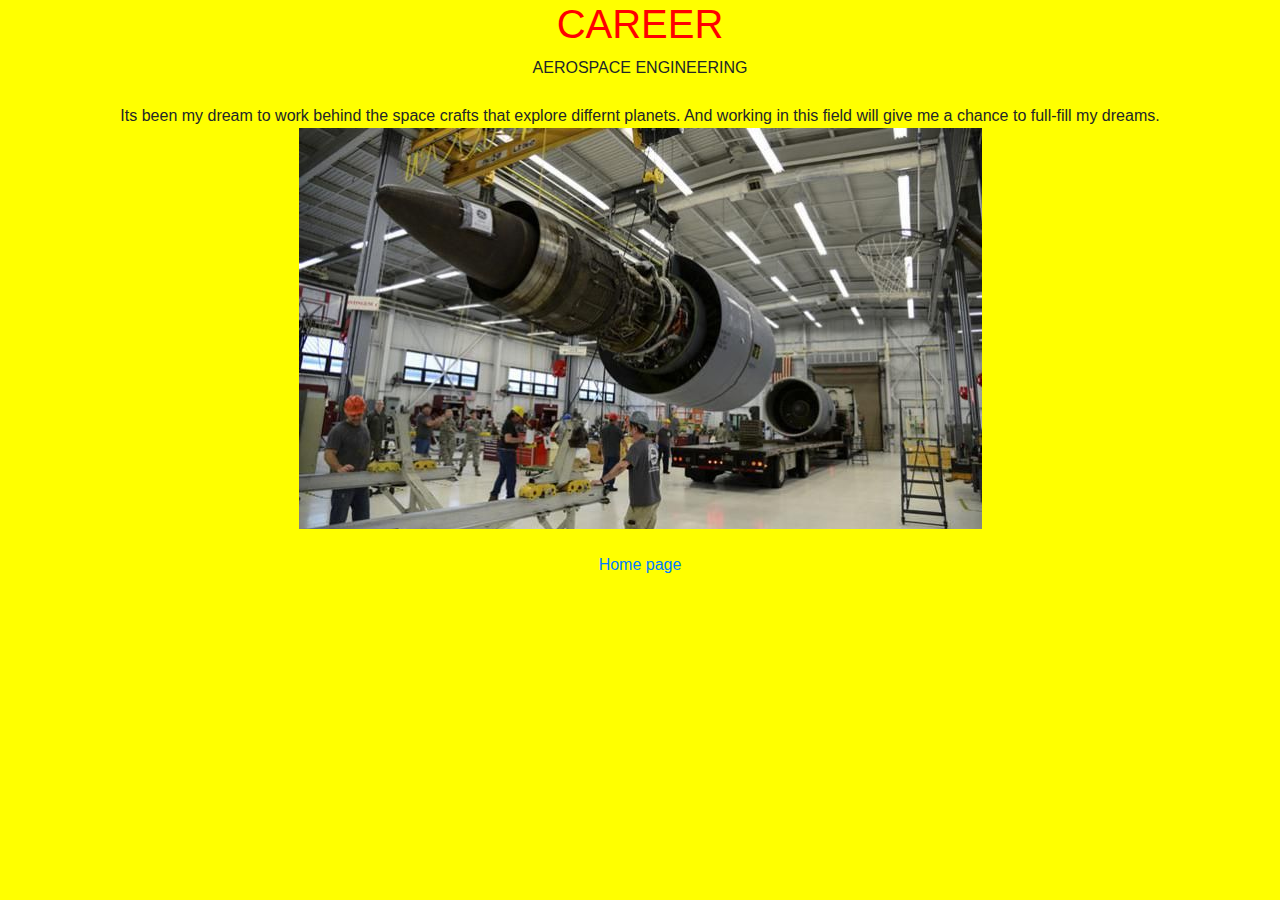
<file: career.html>
<!DOCTYPE html>
<html lang = "en">
    
    <head>
        <link rel="stylesheet" href="https://stackpath.bootstrapcdn.com/bootstrap/4.3.1/css/bootstrap.min.css" rel="stylesheet">
        <link href="style.css" rel="stylesheet">
    <header style="text-align: center;">
         <title>
         PRIYANSHU PATEL
        </title>
        <body class = "yellowbody">
            <h1>
                CAREER
            </h1>
            AEROSPACE ENGINEERING
            <br>
            <br>
            Its been my dream to work behind the space crafts that explore differnt planets. And working in this field will give me a chance to full-fill my dreams. 
            <br>
             <img src="Aerospace.jpg">
            <br>
            <br>
            <a href ="index.html">Home page</a>
        </body>
     </head>
     </header>
</file>
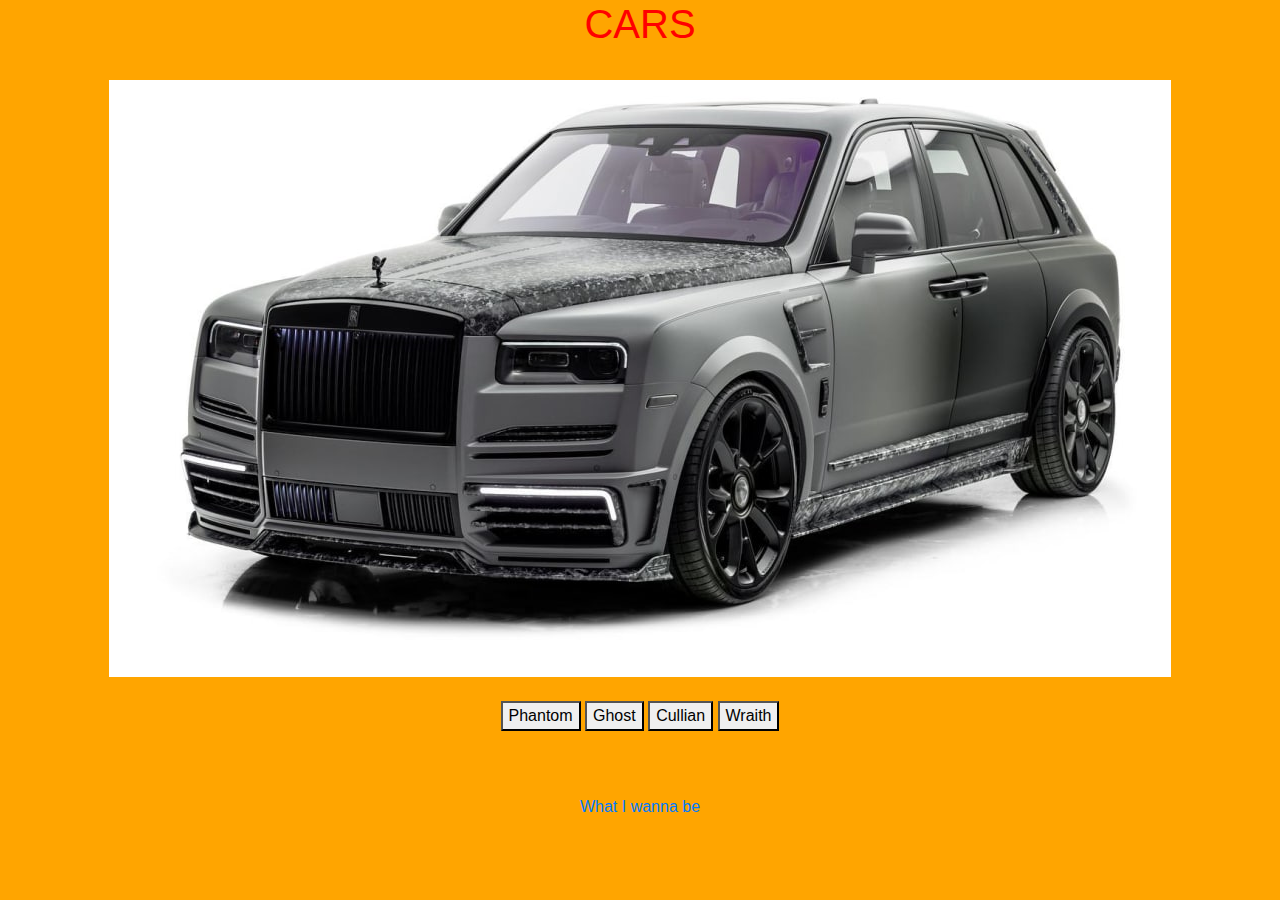
<file: cars.html>
<!DOCTYPE html>
<html lang = "en">
    
    <head>
        <link rel="stylesheet" href="https://stackpath.bootstrapcdn.com/bootstrap/4.3.1/css/bootstrap.min.css" rel="stylesheet">
        <link href="style.css" rel="stylesheet">
    <header style="text-align: center;">
         <title>
         PRIYANSHU PATEL
        </title>
        <body class = "orangebody">
            <h1>
                CARS
            </h1>
        <br>
        <img src="Rolls-royce.jpg">
        <br>
        <br>
         </div>
            <button id ="b1">Phantom</button>
            
            <script>

             document.querySelector('#b1').onclick = function() {
                 document.querySelector('#b1').style.backgroundColor = 'red'
                 document.querySelector('#text').innerHTML = "TRY AGAIN";
             }
            </script>

            <button id ="b2">Ghost</button>
            
            <script>

             document.querySelector('#b2').onclick = function() {
                 document.querySelector('#b2').style.backgroundColor = 'red'
                 document.querySelector('#text').innerHTML = "TRY AGAIN";
             }

            </script>
            <button id="b3">Cullian</button>
            
            <script>

             document.querySelector('#b3').onclick = function() {
                 document.querySelector('#b3').style.backgroundColor = 'green'
                 document.querySelector('#text').innerHTML = "GOOD JOB!";
             }
            </script>
            
            <button id="b4">Wraith</button>
             <script>

             document.querySelector('#b4').onclick = function() {
                 document.querySelector('#b4').style.backgroundColor = 'red'
                 document.querySelector('#text').innerHTML = "TRY AGAIN";
             }

            </script>
        <p id = 'text'> </p>
        <br>
        <br>
        <a href ="career.html">What I wanna be</a>
        </body>
     </head>
     </header>
</file>
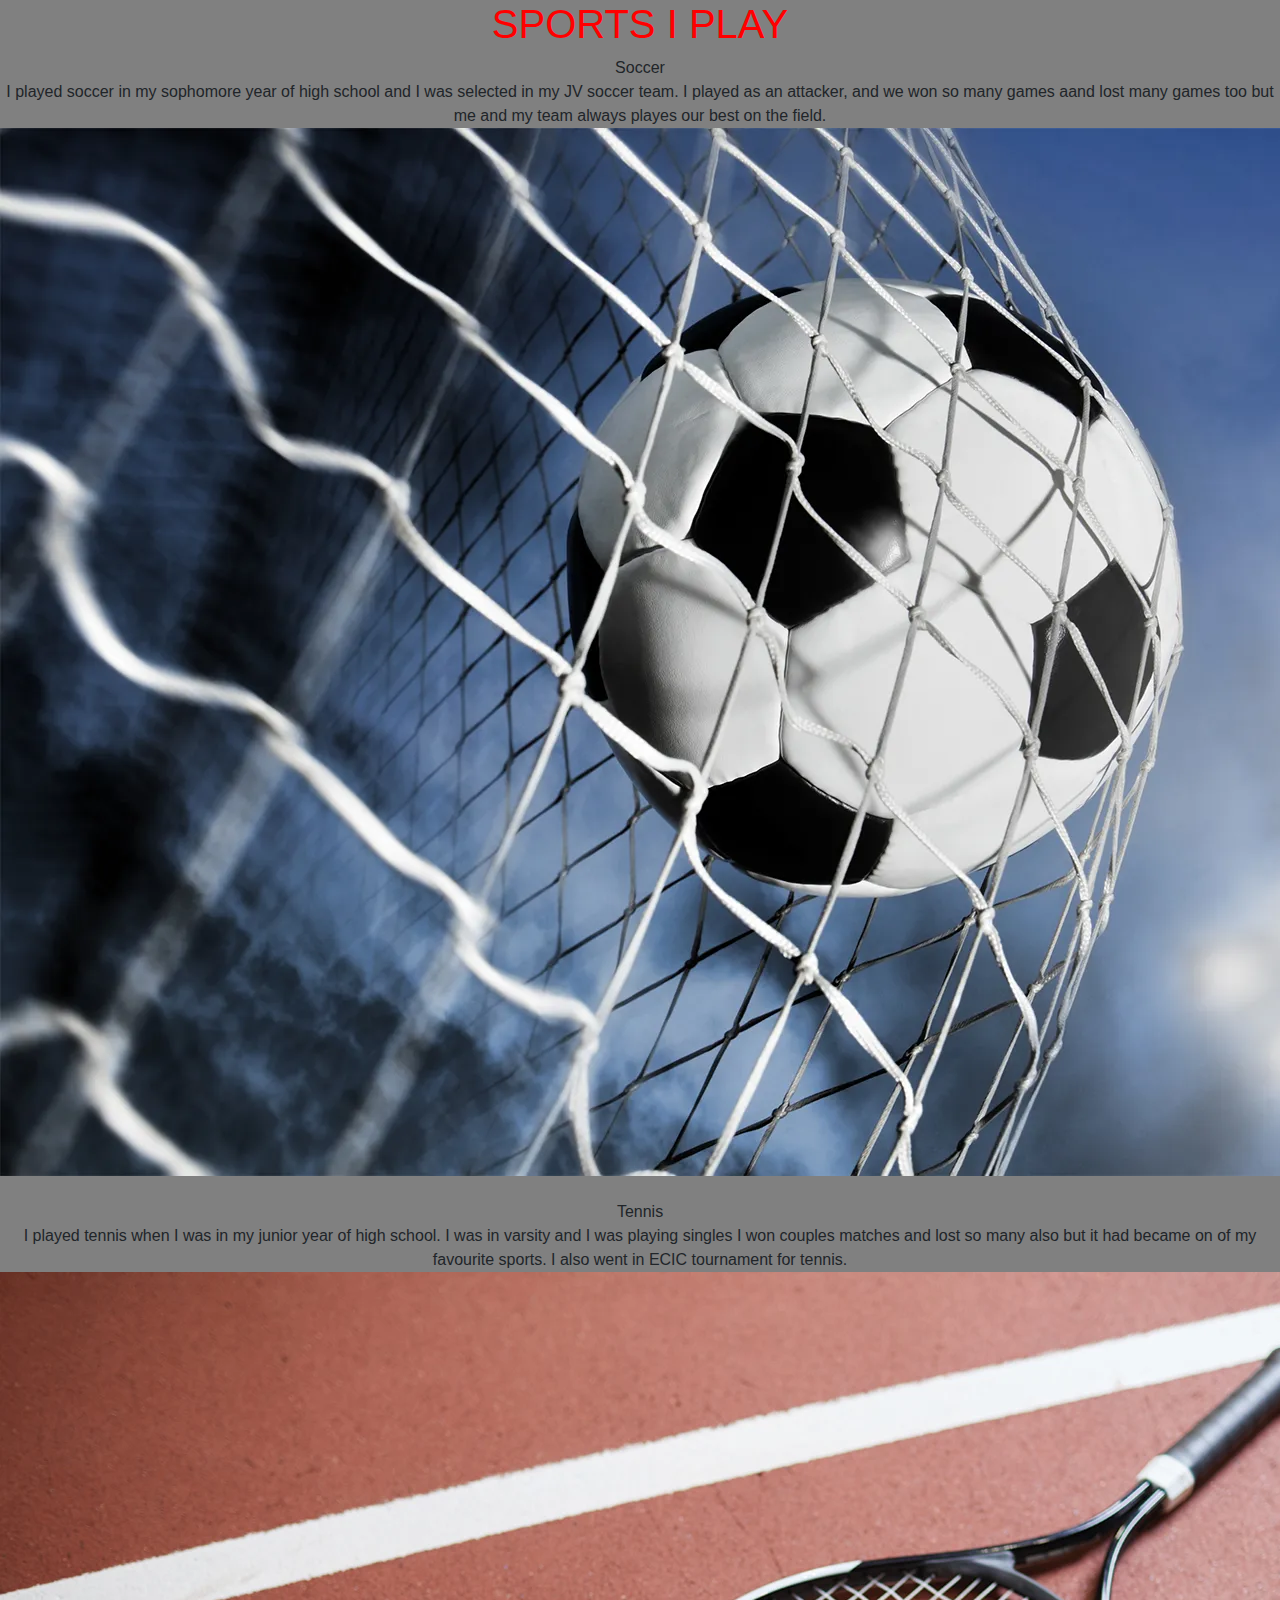
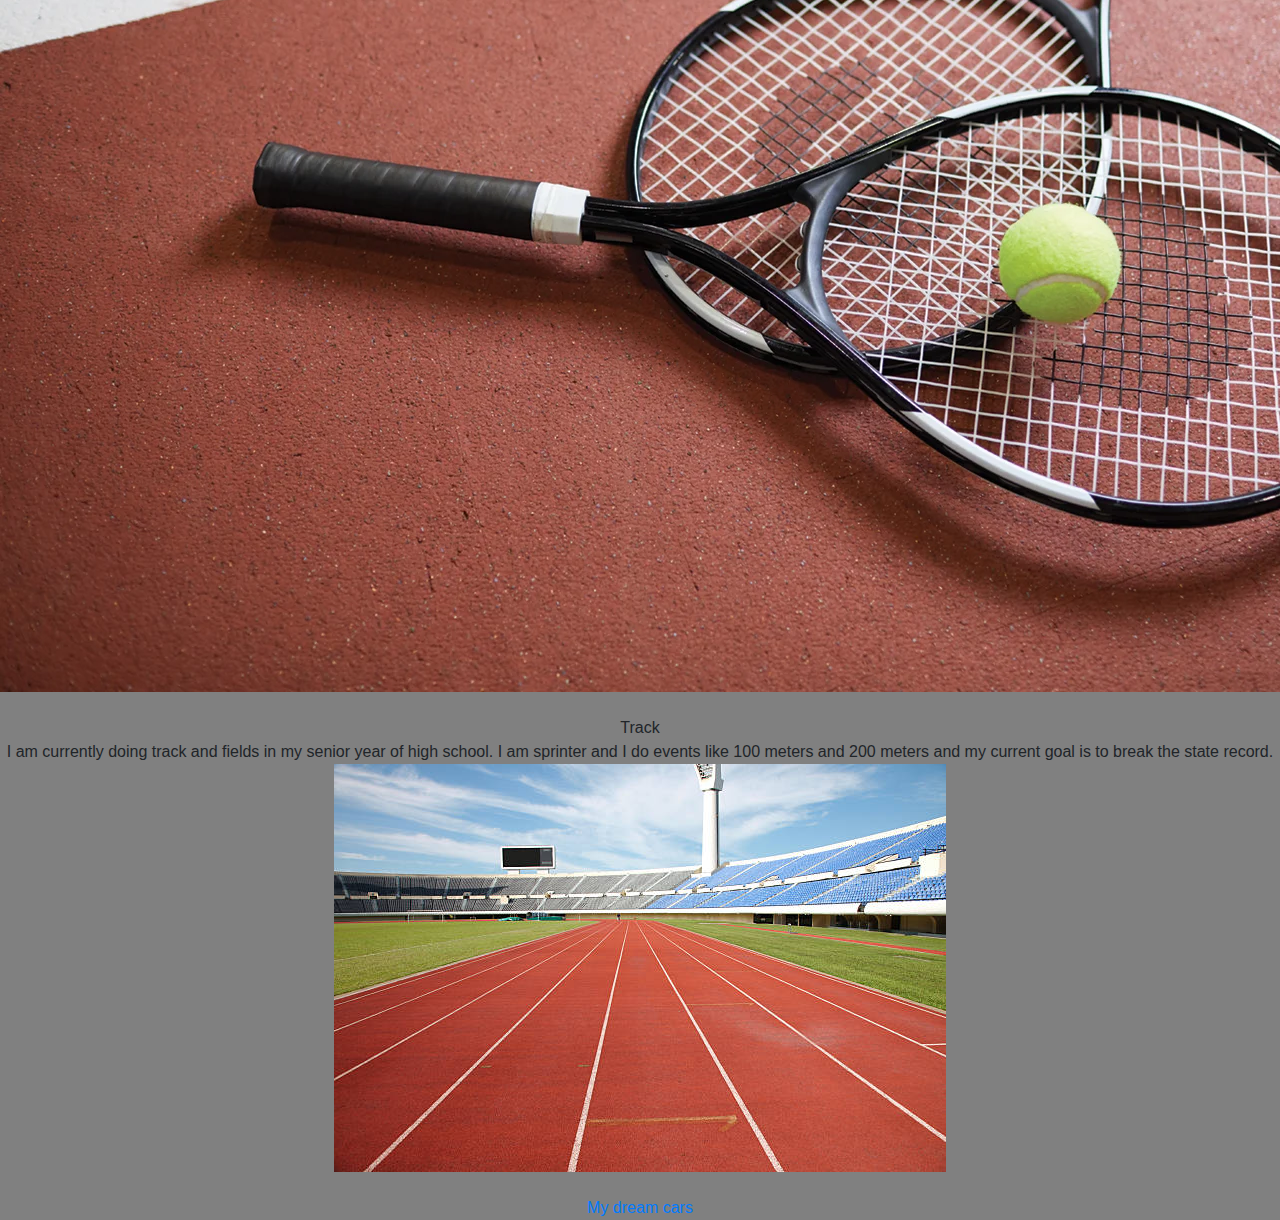
<file: sports.html>
<!DOCTYPE html>
<html lang = "en">
    
    <head>
        <link rel="stylesheet" href="https://stackpath.bootstrapcdn.com/bootstrap/4.3.1/css/bootstrap.min.css" rel="stylesheet">
        <link href="style.css" rel="stylesheet">
    <header style="text-align: center;">
         <title>
         PRIYANSHU PATEL
        </title>
        <body class = "greybody">
            <h1>
             SPORTS I PLAY 
             </h1>
             Soccer
             <br>
             I played soccer in my sophomore year of high school and I was selected in my JV soccer team. I played as an attacker, and we won so many games aand lost many games too but me and my team always playes our best on the field.
             <br>
             <img src="Soccer-ball.jpg">
             <br>
             <br>
             Tennis
             <br>
             I played tennis when I was in my junior year of high school. I was in varsity and I was playing singles I won couples matches and lost so many also but it had became on of my favourite sports. I also went in ECIC tournament for tennis.
             <br>
             <img src="Tennis.jpg">
             <br>
             <br>
             Track
             <br>
             I am currently doing track and fields in my senior year of high school. I am sprinter and I do events like 100 meters and 200 meters and my current goal is to break the state record.
             <br>
             <img src="Track.jpg">
             <br>
             <br>
             <a href ="cars.html">My dream cars</a>
        </body>
    </head>
    </header>
</file>
<file: style.css>
.bluebody{
    background-color: lightblue;
    }
.greybody{
    background-color: grey;
}
.yellowbody{
    background-color: yellow;
}
.orangebody{
    background-color: orange;
}
h1 {
     text-align: center;
     color: red;
     
    }
</file>
